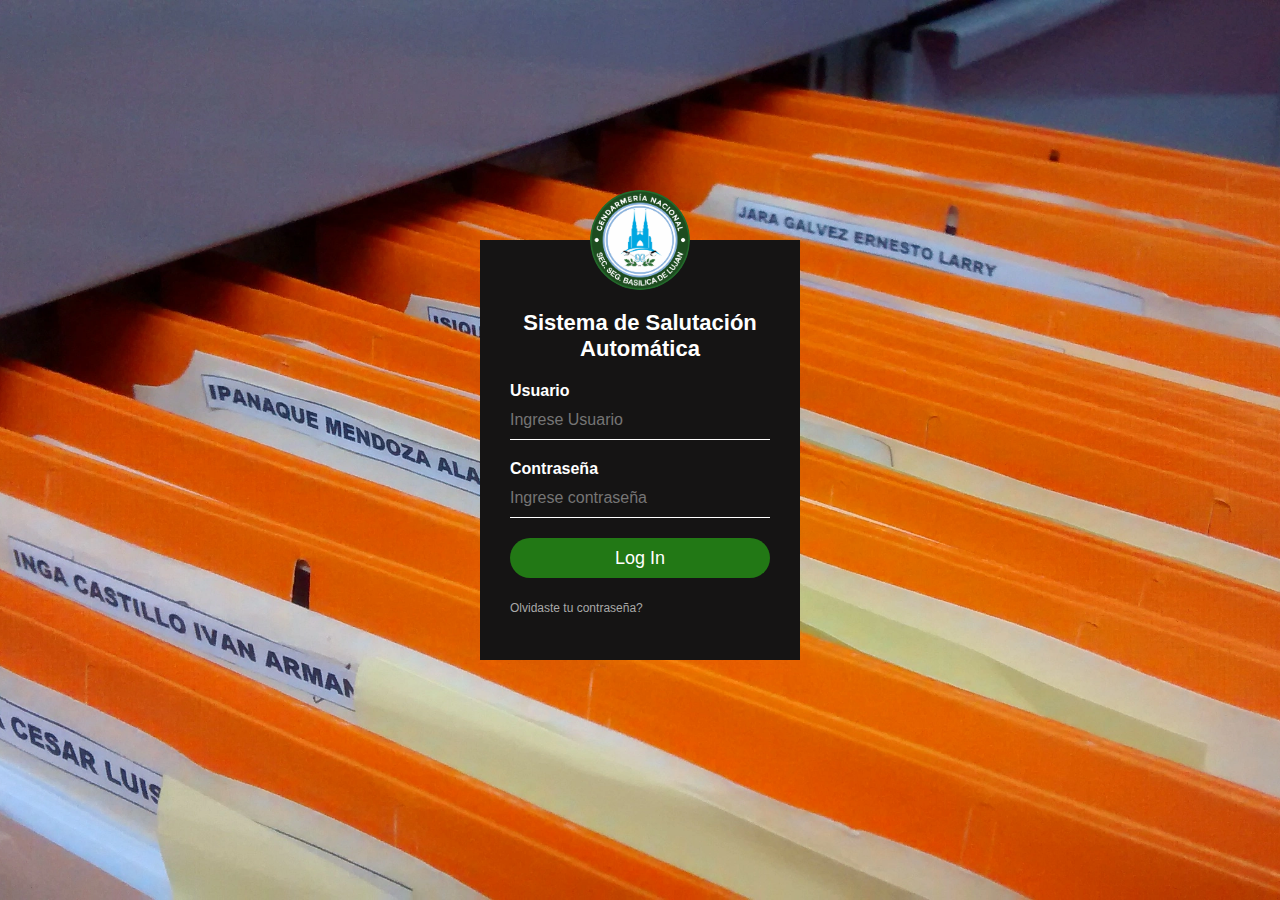
<file: index.html>
<!DOCTYPE html>
<html>

<head>
  <meta charset="utf-8">
  <title>Sistema de Salutación Automática</title>
  <link rel="stylesheet" href="CSS/style.css">
</head>

<body id="body-login">
  <div class="login-box">
    <img src="img/BASILICA.png" class="avatar" alt="Avatar Image">
    <h1>Sistema de Salutación Automática</h1>
    <form id="loginForm">
      <!-- INGRESE USUARIO -->
      <label for="usuario">Usuario</label>
      <input type="text" name="usuario" placeholder="Ingrese Usuario" required>
      <!-- INGRESE CONTRASEÑA -->
      <label for="contraseña">Contraseña</label>
      <input type="password" name="contraseña" placeholder="Ingrese contraseña" required>
      <input type="submit" value="Log In">
      <a href="#">Olvidaste tu contraseña?</a><br>
    </form>
  </div>
  <script src="js/login.js"></script>
</body>

</html>
</file>
<file: CSS/style.css>
* {
  margin: 0;
  padding: 0;
  text-decoration: none;
  list-style: none;
  box-sizing: border-box;
}

body {
  display: flex;
  flex-direction: column;
  min-width: 100vh;
 
}

/* styles LOGIN*/

#body-login {
  margin: 0;
  padding: 0;
  background: url(../img/IMG_20160713_115754022.webp) no-repeat center top;
  background-size: cover;
  font-family: sans-serif;
  height: 100vh;

}

.login-box {
  width: 320px;
  height: 420px;
  background: rgb(21, 20, 20);
  color: #fff;
  top: 50%;
  left: 50%;
  position: absolute;
  transform: translate(-50%, -50%);
  box-sizing: border-box;
  padding: 70px 30px;
}

.login-box .avatar {
  width: 100px;
  height: 100px;
  border-radius: 50%;
  position: absolute;
  top: -50px;
  left: calc(50% - 50px);
}

.login-box h1 {
  margin: 0;
  padding: 0 0 20px;
  text-align: center;
  font-size: 22px;
}

.login-box label {
  margin: 0;
  padding: 0;
  font-weight: bold;
  display: block;
}

.login-box input {
  width: 100%;
  margin-bottom: 20px;
}

.login-box input[type="text"],
.login-box input[type="password"] {
  border: none;
  border-bottom: 1px solid #fff;
  background: transparent;
  outline: none;
  height: 40px;
  color: #fff;
  font-size: 16px;
}

.login-box input[type="submit"] {
  border: none;
  outline: none;
  height: 40px;
  background: #227815;
  color: #fff;
  font-size: 18px;
  border-radius: 20px;
}

.login-box input[type="submit"]:hover {
  cursor: pointer;
  background: #e35c07;
  color: #000;
}

.login-box a {
  text-decoration: none;
  font-size: 12px;
  line-height: 20px;
  color: darkgrey;
}

.login-box a:hover {
  color: #fff;
}

@media only screen and (max-width: 900px) {
  .enlace {
    display: flex;
    flex-direction: column;

  }
}


/* styles PERSONAS*/

#app {
  background-color: rgba(244, 94, 0, 0.815);
  color: #444444;
}

.boton {
  display: flex;
  justify-content: space-between;
  padding-bottom: 30px;
  margin-right: 75%;

}
.img {
  display: flex;
  justify-content: right;
  padding-top: 1%;

}

/* FOOTER */
/*.footer {
  display: flex;
  justify-content: space-between;
  align-items: center;
  padding: 10px;
  background: rgb(0, 0, 0);  
  margin-top: auto;
  
}

.footer-siganos{
  color: white;
}

.footer-list{
  display: flex;
  row-gap: 0.25rem;
  list-style:none ;
  align-items: center;
 
}
.footer-BA{
  color:white;
}
*/
</file>
